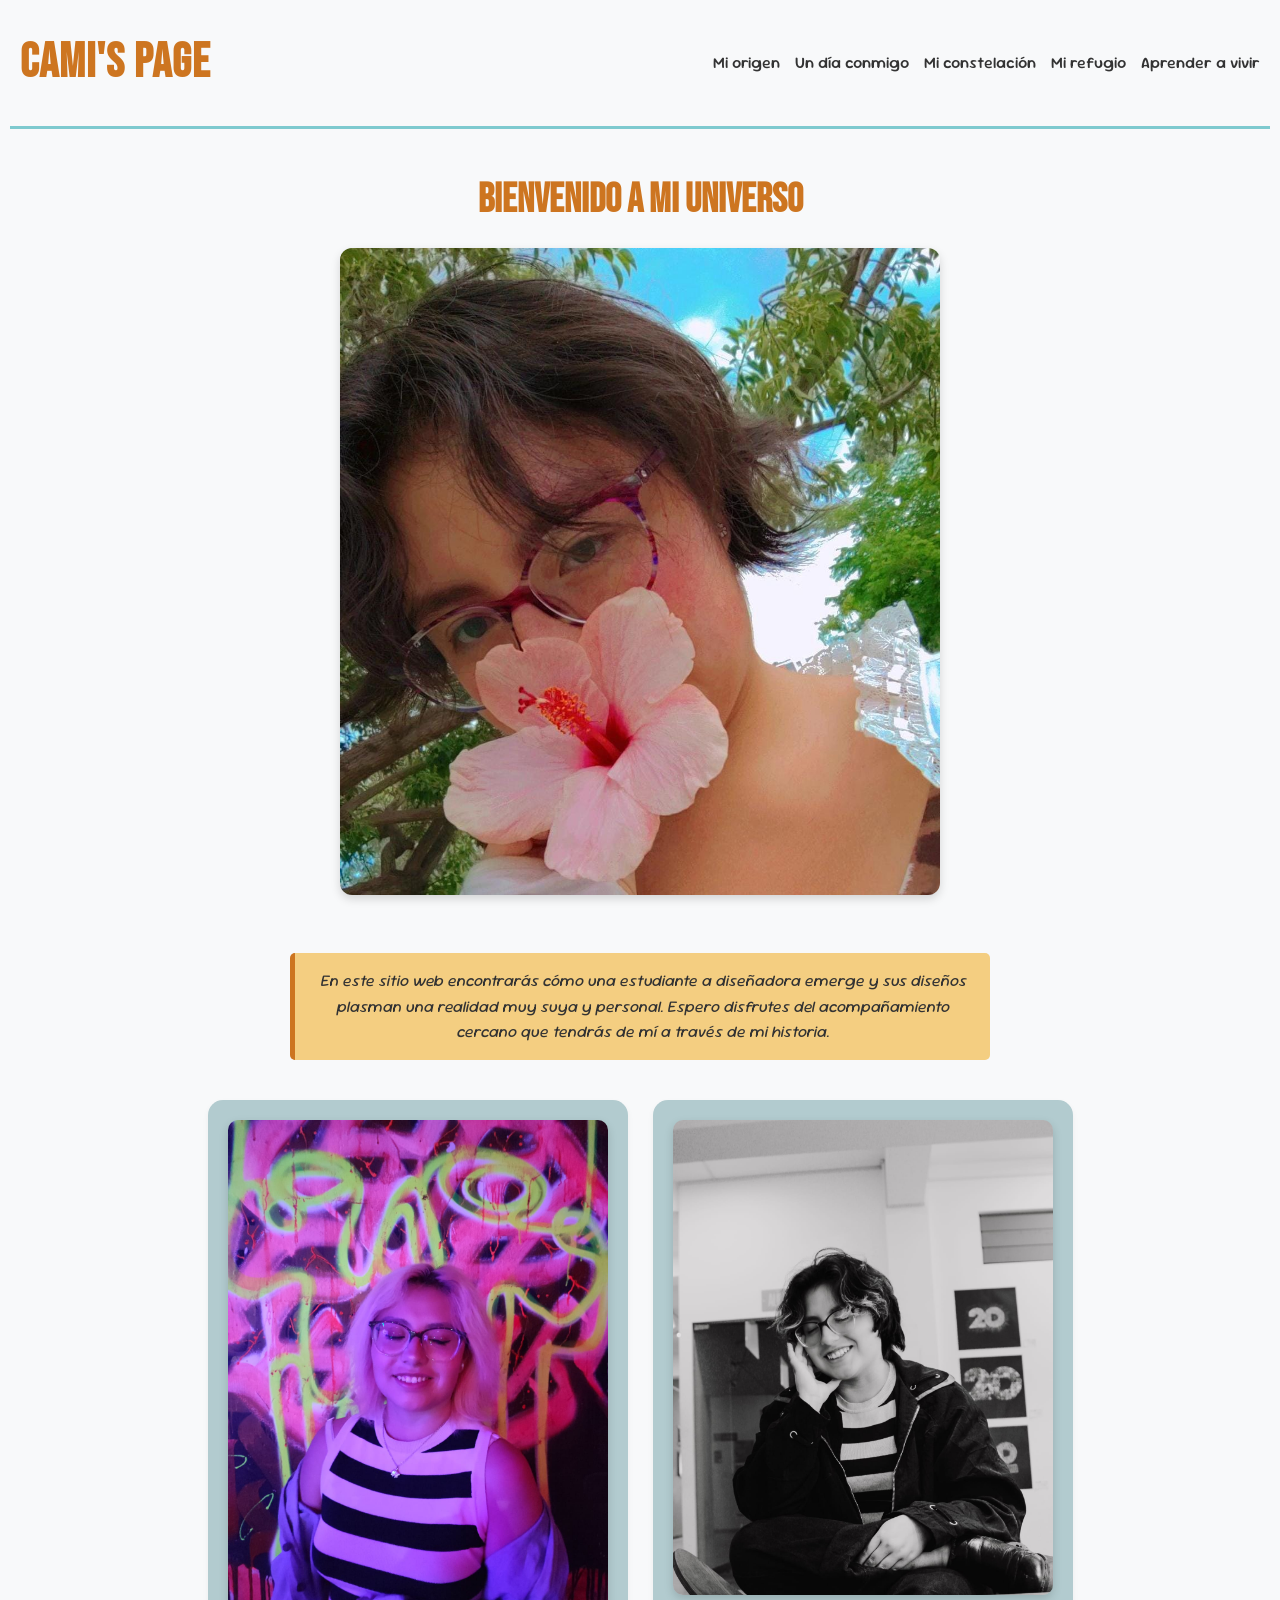
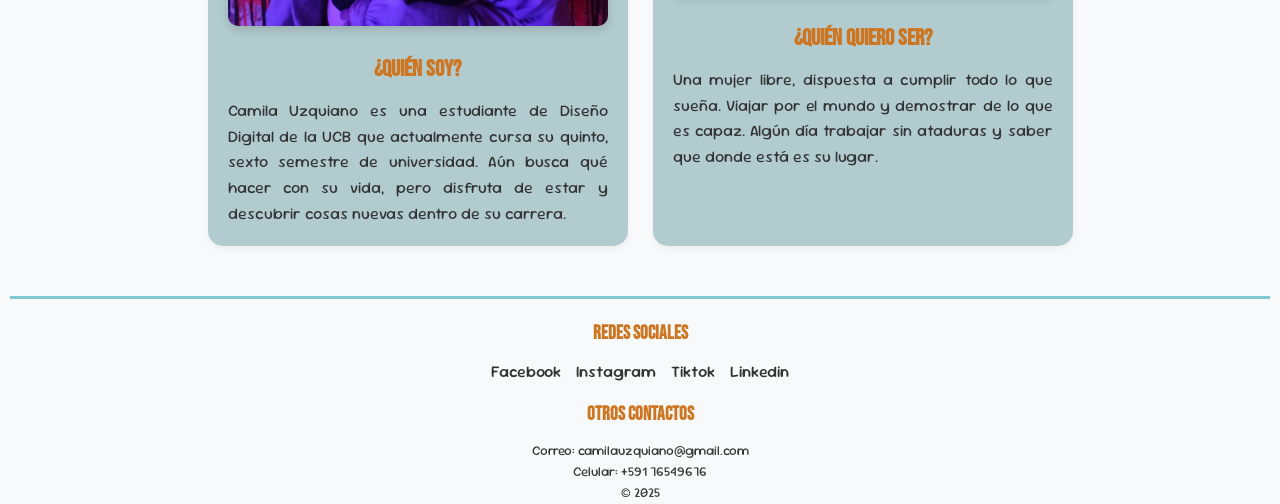
<file: index.html>
<!DOCTYPE html>
<html lang ="es">
<head>
    <meta charset="UTF-8">
    <meta name="viewport" content="width=device-width, initial-scale=1.0">
    <title>Cami's Page</title>
    <link rel="stylesheet" href="estilos/estilos.css">
</head>
<body>
<div class="contenedor">
    <header>
        <h1><a href="index.html">Cami's Page</a></h1>
        <nav>
            <ul>
                <li><a href="mi_origen.html">Mi origen</a></li>
                <li><a href="un_dia_conmigo.html">Un día conmigo</a></li>
                <li><a href="mi_constelacion.html">Mi constelación</a></li>
                <li><a href="mi_refugio.html">Mi refugio</a></li>
                <li><a href="aprender_a_vivir.html">Aprender a vivir</a></li>
            </ul>
        </nav>
    </header>

    <main>
        <h1>Bienvenido a mi universo</h1>
        <img src="imagenes/portada.jpeg" alt="Vista nocturna de la entrada" class="imagen-principal">
        <blockquote>
            En este sitio web encontrarás cómo una estudiante a diseñadora emerge y sus diseños plasman una realidad muy suya y personal. 
            Espero disfrutes del acompañamiento cercano que tendrás de mí a través de mi historia.
        </blockquote>
        <div class="cards">
            <div class="card">
                <img src="imagenes/yo_inicio.jpeg" alt="Foto de Camila">
                <h2>¿Quién soy?</h2>
                <p>Camila Uzquiano es una estudiante de Diseño Digital de la UCB que actualmente cursa su quinto, sexto semestre de universidad. 
                   Aún busca qué hacer con su vida, pero disfruta de estar y descubrir cosas nuevas dentro de su carrera.</p>
            </div>

            <div class="card">
                <img src="imagenes/yo_futuro.jpeg" alt="Sueños y metas">
                <h2>¿Quién quiero ser?</h2>
                <p>Una mujer libre, dispuesta a cumplir todo lo que sueña. Viajar por el mundo y demostrar de lo que es capaz. 
                   Algún día trabajar sin ataduras y saber que donde está es su lugar.</p>
            </div>
        </div>
    </main>

    <footer>
        <h3>Redes Sociales</h3>
        <nav class="redes">
            <ul>
                <li><a href="https://www.facebook.com/share/1A8hDVYrZM/">Facebook</a></li>
                <li><a href="https://www.instagram.com/camifer1204?igsh=eTJlaXo1aTA0YTR6">Instagram</a></li>
                <li><a href="https://www.tiktok.com/@cams.crafts.original?_t=ZM-90hcrlEIvAu&_r=1">Tiktok</a></li>
                <li><a href="https://www.linkedin.com/in/camila-uzquiano-75b294314?utm_source=share&utm_campaign=share_via&utm_content=profile&utm_medium=android_app">Linkedin</a></li>
            </ul>
        </nav>
        <h3>Otros Contactos</h3>
        <p>Correo: camilauzquiano@gmail.com</p>
        <p>Celular: +591 76549676</p>
        <p>© 2025</p>
    </footer>
</div>
</body>
</html>
</file>
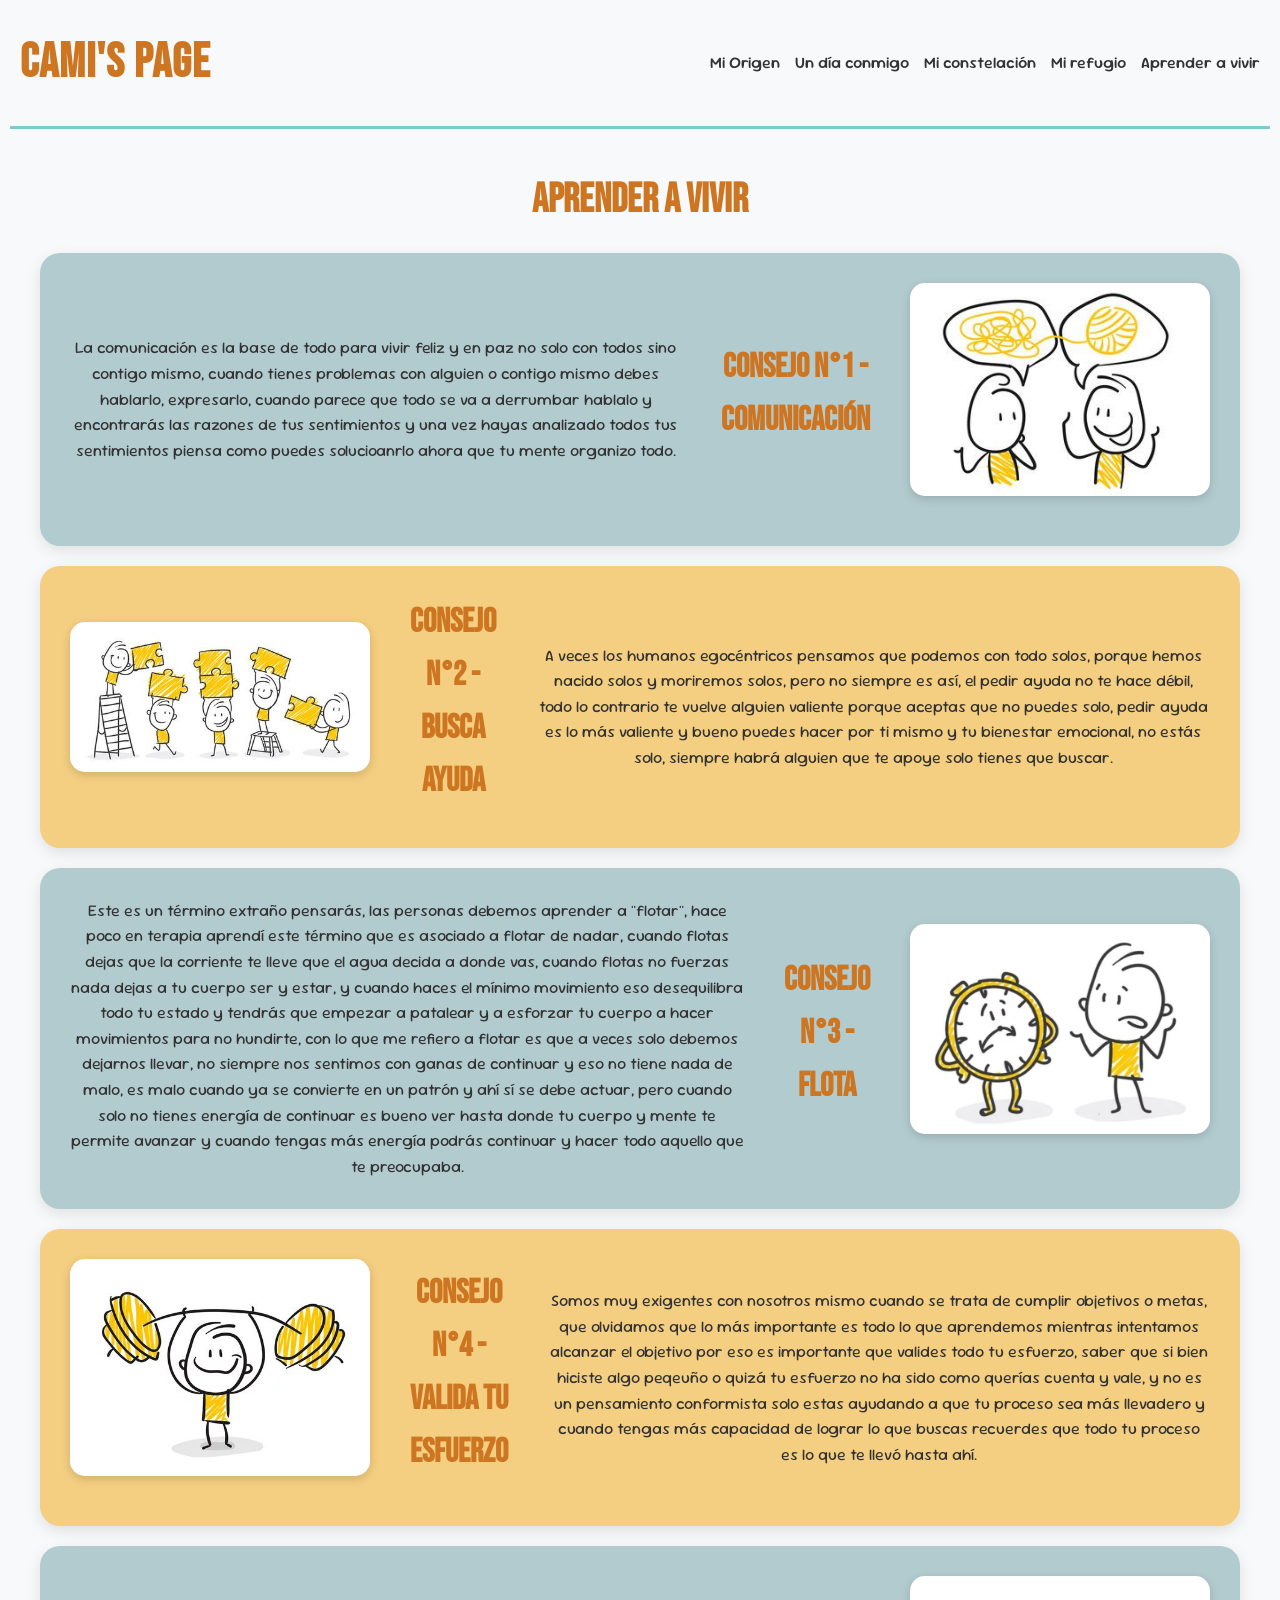
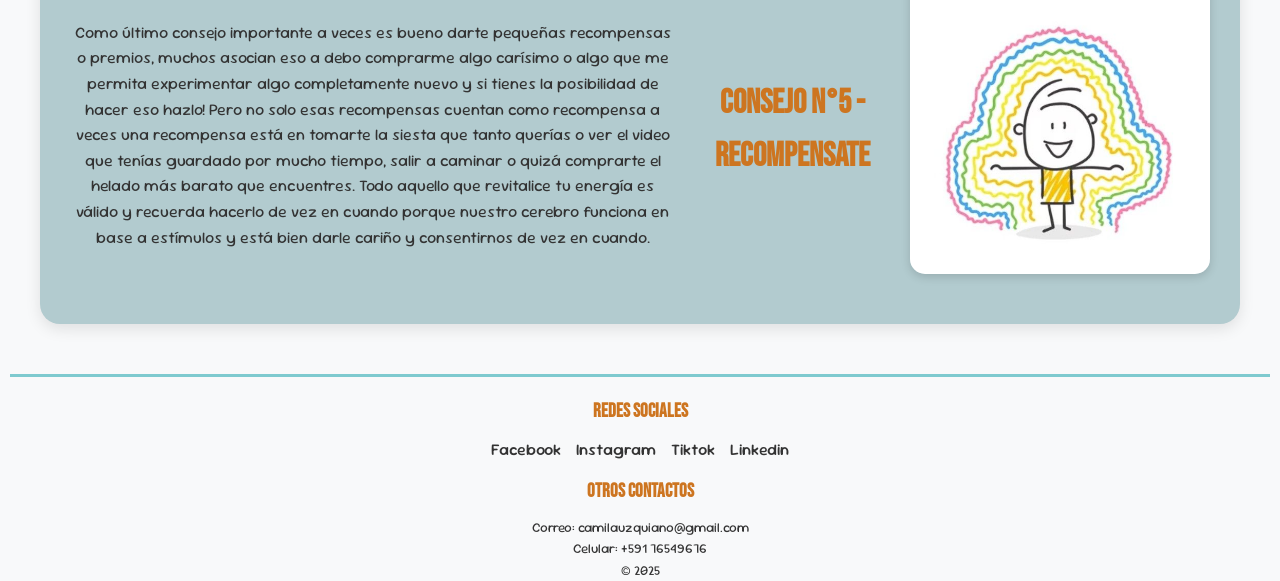
<file: aprender_a_vivir.html>
<!DOCTYPE html>
<html lang="es">
<head>
    <meta charset="UTF-8">
    <meta name="viewport" content="width=device-width, initial-scale=1.0">
    <title>Aprender a vivir</title>
    <link rel="stylesheet" href="estilos/estilos.css">
</head>
<body>
<div class="contenedor">
    <header>
        <h1><a href="index.html">Cami's Page</a></h1>
        <nav>
            <ul>
                <li><a href="mi_origen.html">Mi Origen</a></li>
                <li><a href="un_dia_conmigo.html">Un día conmigo</a></li>
                <li><a href="mi_constelacion.html">Mi constelación</a></li>
                <li><a href="mi_refugio.html">Mi refugio</a></li>
                <li><a href="aprender_a_vivir.html">Aprender a vivir</a></li>
            </ul>
        </nav>
    </header>
    <main>
        <h1>Aprender a Vivir</h1>
        <div class="consejo">
            <img src="imagenes/comunicacion.jpg" alt="Foto de Camila">
            <h2>Consejo N°1 - Comunicación</h2>
            <p>La comunicación es la base de todo para vivir feliz y en paz no solo con todos sino contigo mismo, cuando tienes problemas con alguien o contigo mismo 
                debes hablarlo, expresarlo, cuando parece que todo se va a derrumbar hablalo y encontrarás las razones de tus sentimientos y una vez hayas analizado 
                todos tus sentimientos piensa como puedes solucioanrlo ahora que tu mente organizo todo.
            </p>
        </div>
        <div class="consejo">
            <img src="imagenes/pedir_ayuda.jpg" alt="Foto de Camila">
            <h2>Consejo N°2 - Busca ayuda</h2>
            <p>A veces los humanos egocéntricos pensamos que podemos con todo solos, porque hemos nacido solos y moriremos solos, pero no siempre es así, el pedir ayuda no 
                te hace débil, todo lo contrario te vuelve alguien valiente porque aceptas que no puedes solo, pedir ayuda es lo más valiente y bueno puedes hacer 
                por ti mismo y tu bienestar emocional, no estás solo, siempre habrá alguien que te apoye solo tienes que buscar.
            </p>
        </div>
        <div class="consejo">
            <img src="imagenes/flotar.jpg" alt="Foto de Camila">
            <h2>Consejo N°3 - Flota</h2>
            <p>Este es un término extraño pensarás, las personas debemos aprender a "flotar", hace poco en terapia aprendí este término que es asociado a flotar de nadar, 
                cuando flotas dejas que la corriente te lleve que el agua decida a donde vas, cuando flotas no fuerzas nada dejas a tu cuerpo ser y estar, y cuando haces el mínimo movimiento 
                eso desequilibra todo tu estado y tendrás que empezar a patalear y a esforzar tu cuerpo a hacer movimientos para no hundirte, con lo que me refiero a flotar es que a veces solo debemos 
                dejarnos llevar, no siempre nos sentimos con ganas de continuar y eso no tiene nada de malo, es malo cuando ya se convierte en un patrón y ahí sí se debe actuar, pero 
                cuando solo no tienes energía de continuar es bueno ver hasta donde tu cuerpo y mente te permite avanzar y cuando tengas más energía podrás continuar y hacer todo aquello que te preocupaba.
            </p>
        </div>
        <div class="consejo">
            <img src="imagenes/valida.jpg" alt="Foto de Camila">
            <h2>Consejo N°4 - Valida tu esfuerzo</h2>
            <p> Somos muy exigentes con nosotros mismo cuando se trata de cumplir objetivos o metas, que olvidamos que lo más importante es todo lo que aprendemos mientras intentamos alcanzar el objetivo 
                por eso es importante que valides todo tu esfuerzo, saber que si bien hiciste algo peqeuño o quizá tu esfuerzo no ha sido como querías cuenta y vale, y no es un pensamiento conformista solo estas 
                ayudando a que tu proceso sea más llevadero y cuando tengas más capacidad de lograr lo que buscas recuerdes que todo tu proceso es lo que te llevó hasta ahí.
            </p>
        </div>
        <div class="consejo">
            <img src="imagenes/recompensa.jpg" alt="Foto de Camila">
            <h2>Consejo N°5 - Recompensate</h2>
            <p>Como último consejo importante a veces es bueno darte pequeñas recompensas o premios, muchos asocian eso a debo comprarme algo carísimo o algo que me permita experimentar algo completamente nuevo 
                y si tienes la posibilidad de hacer eso hazlo! Pero no solo esas recompensas cuentan como recompensa a veces una recompensa está en tomarte la siesta que tanto querías o ver el video que tenías guardado por 
                mucho tiempo, salir a caminar o quizá comprarte el helado más barato que encuentres. Todo aquello que revitalice tu energía es válido y recuerda hacerlo de vez en cuando porque nuestro cerebro funciona 
                en base a estímulos y está bien darle cariño y consentirnos de vez en cuando.
            </p>
        </div>
    </main>
    <footer>
        <h3>Redes Sociales</h3>
        <nav class="redes">
            <ul>
                <li><a href="https://www.facebook.com/share/1A8hDVYrZM/">Facebook</a></li>
                <li><a href="https://www.instagram.com/camifer1204?igsh=eTJlaXo1aTA0YTR6">Instagram</a></li>
                <li><a href="https://www.tiktok.com/@cams.crafts.original?_t=ZM-90hcrlEIvAu&_r=1">Tiktok</a></li>
                <li><a href="https://www.linkedin.com/in/camila-uzquiano-75b294314?utm_source=share&utm_campaign=share_via&utm_content=profile&utm_medium=android_app">Linkedin</a></li>
            </ul>
        </nav>
        <h3>Otros Contactos</h3>
        <p>Correo: camilauzquiano@gmail.com</p>
        <p>Celular: +591 76549676</p>
        <p>© 2025</p>
    </footer>
</div>

</body>
</html>
</file>
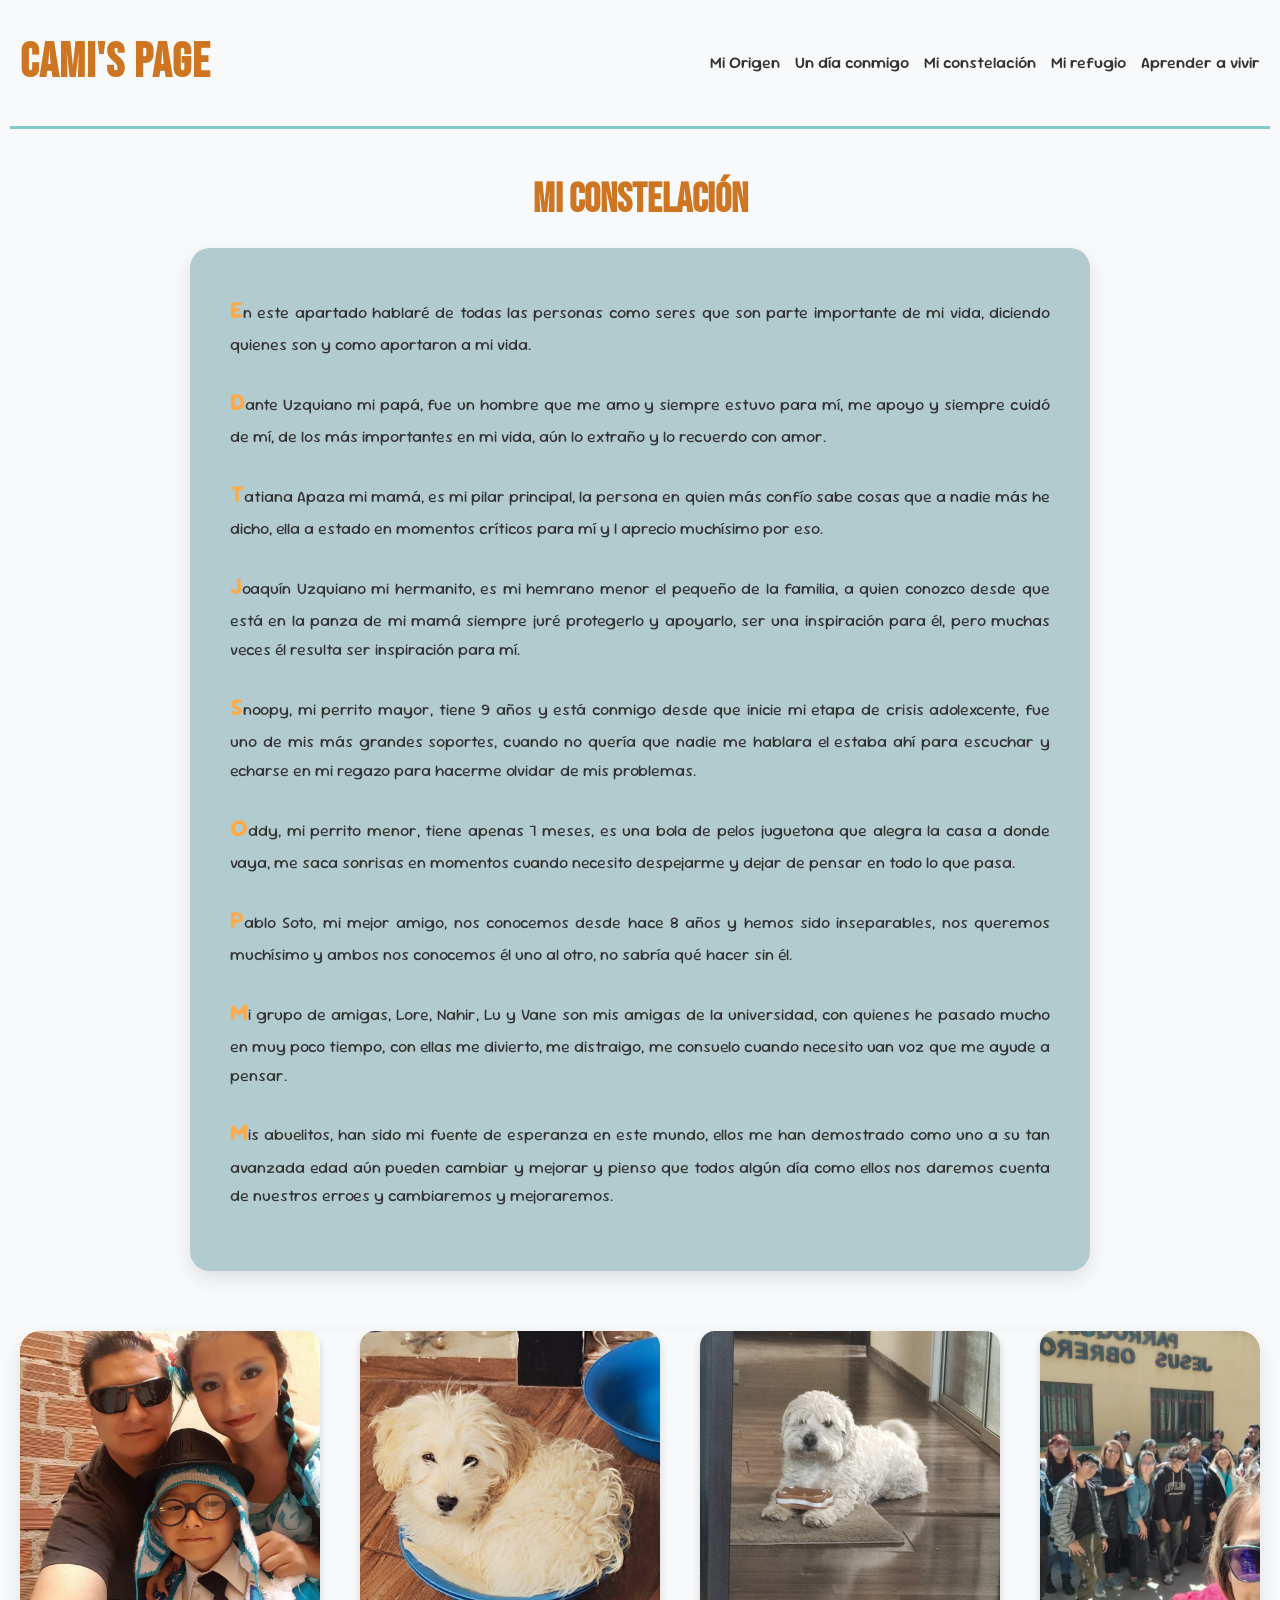
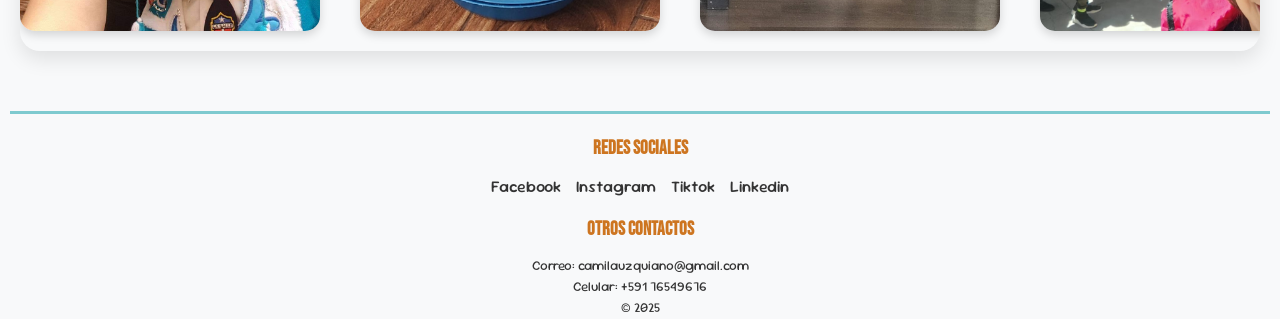
<file: mi_constelacion.html>
<!DOCTYPE html>
<html lang="es">
<head>
    <meta charset="UTF-8">
    <meta name="viewport" content="width=device-width, initial-scale=1.0">
    <title>Mi constelación</title>
    <link rel="stylesheet" href="estilos/estilos.css">
</head>
<body>
<div class="contenedor">
    <header>
        <h1><a href="index.html">Cami's Page</a></h1>
        <nav>
            <ul>
                <li><a href="mi_origen.html">Mi Origen</a></li>
                <li><a href="un_dia_conmigo.html">Un día conmigo</a></li>
                <li><a href="mi_constelacion.html">Mi constelación</a></li>
                <li><a href="mi_refugio.html">Mi refugio</a></li>
                <li><a href="aprender_a_vivir.html">Aprender a vivir</a></li>
            </ul>
        </nav>
    </header>
    <main>
        <h1>Mi Constelación</h1>
        <div class="constelacion">
                <p>En este apartado hablaré de todas las personas como seres que son parte importante de mi vida, diciendo quienes son y como aportaron a mi vida.</p>
                <p>Dante Uzquiano mi papá, fue un hombre que me amo y siempre estuvo para mí, me apoyo y siempre cuidó de mí, de los más importantes en mi vida, aún lo extraño y lo recuerdo con amor.</p>
                <p>Tatiana Apaza mi mamá, es mi pilar principal, la persona en quien más confío sabe cosas que a nadie más he dicho, ella a estado en momentos críticos para mí y l aprecio muchísimo por eso.</p>
                <p>Joaquín Uzquiano mi hermanito, es mi hemrano menor el pequeño de la familia, a quien conozco desde que está en la panza de mi mamá siempre juré protegerlo y apoyarlo, ser una inspiración para él, pero muchas veces él resulta ser inspiración para mí.</p>
                <p>Snoopy, mi perrito mayor, tiene 9 años y está conmigo desde que inicie mi etapa de crisis adolexcente, fue uno de mis más grandes soportes, cuando no quería que nadie me hablara el estaba ahí para escuchar y echarse en mi regazo para hacerme olvidar de mis problemas.</p>
                <p>Oddy, mi perrito menor, tiene apenas 7 meses, es una bola de pelos juguetona que alegra la casa a donde vaya, me saca sonrisas en momentos cuando necesito despejarme y dejar de pensar en todo lo que pasa.</p>
                <p>Pablo Soto, mi mejor amigo, nos conocemos desde hace 8 años y hemos sido inseparables, nos queremos muchísimo y ambos nos conocemos él uno al otro, no sabría qué hacer sin él.</p>
                <p>Mi grupo de amigas, Lore, Nahir, Lu y Vane son mis amigas de la universidad, con quienes he pasado mucho en muy poco tiempo, con ellas me divierto, me distraigo, me consuelo cuando necesito uan voz que me ayude a pensar.</p>
                <p>Mis abuelitos, han sido mi fuente de esperanza en este mundo, ellos me han demostrado como uno a su tan avanzada edad aún pueden cambiar y mejorar y pienso que todos algún día como ellos nos daremos cuenta de nuestros erroes y cambiaremos y mejoraremos.</p>
        </div>

        <div class="carrusel">
            <div class="carrusel-track">
                <img src="imagenes/importante_1.jpeg" alt="foto_constelacion">
                <img src="imagenes/importante_2.jpeg" alt="foto_constelacion">
                <img src="imagenes/importante_3.jpeg" alt="foto_constelacion">
                <img src="imagenes/importante_4.jpeg" alt="foto_constelacion">
                <img src="imagenes/importante_5.jpeg" alt="foto_constelacion">
                <img src="imagenes/importante_6 (2).jpeg" alt="foto_constelacion">
                <img src="imagenes/importante_7.jpeg" alt="foto_constelacion">
                <img src="imagenes/importante_8.jpeg" alt="foto_constelacion">
                <img src="imagenes/importante_9.jpeg" alt="foto_constelacion">
                <img src="imagenes/importante_10.jpeg" alt="foto_constelacion">
                <img src="imagenes/importante_11.jpeg" alt="foto_constelacion">
                <img src="imagenes/importante_12.jpeg" alt="foto_constelacion">
            </div>
        </div>
    </main>
    <footer>
        <h3>Redes Sociales</h3>
        <nav class="redes">
            <ul>
                <li><a href="https://www.facebook.com/share/1A8hDVYrZM/">Facebook</a></li>
                <li><a href="https://www.instagram.com/camifer1204?igsh=eTJlaXo1aTA0YTR6">Instagram</a></li>
                <li><a href="https://www.tiktok.com/@cams.crafts.original?_t=ZM-90hcrlEIvAu&_r=1">Tiktok</a></li>
                <li><a href="https://www.linkedin.com/in/camila-uzquiano-75b294314?utm_source=share&utm_campaign=share_via&utm_content=profile&utm_medium=android_app">Linkedin</a></li>
            </ul>
        </nav>
        <h3>Otros Contactos</h3>
        <p>Correo: camilauzquiano@gmail.com</p>
        <p>Celular: +591 76549676</p>
        <p>© 2025</p>
    </footer>
</div>

</body>
</html>
</file>
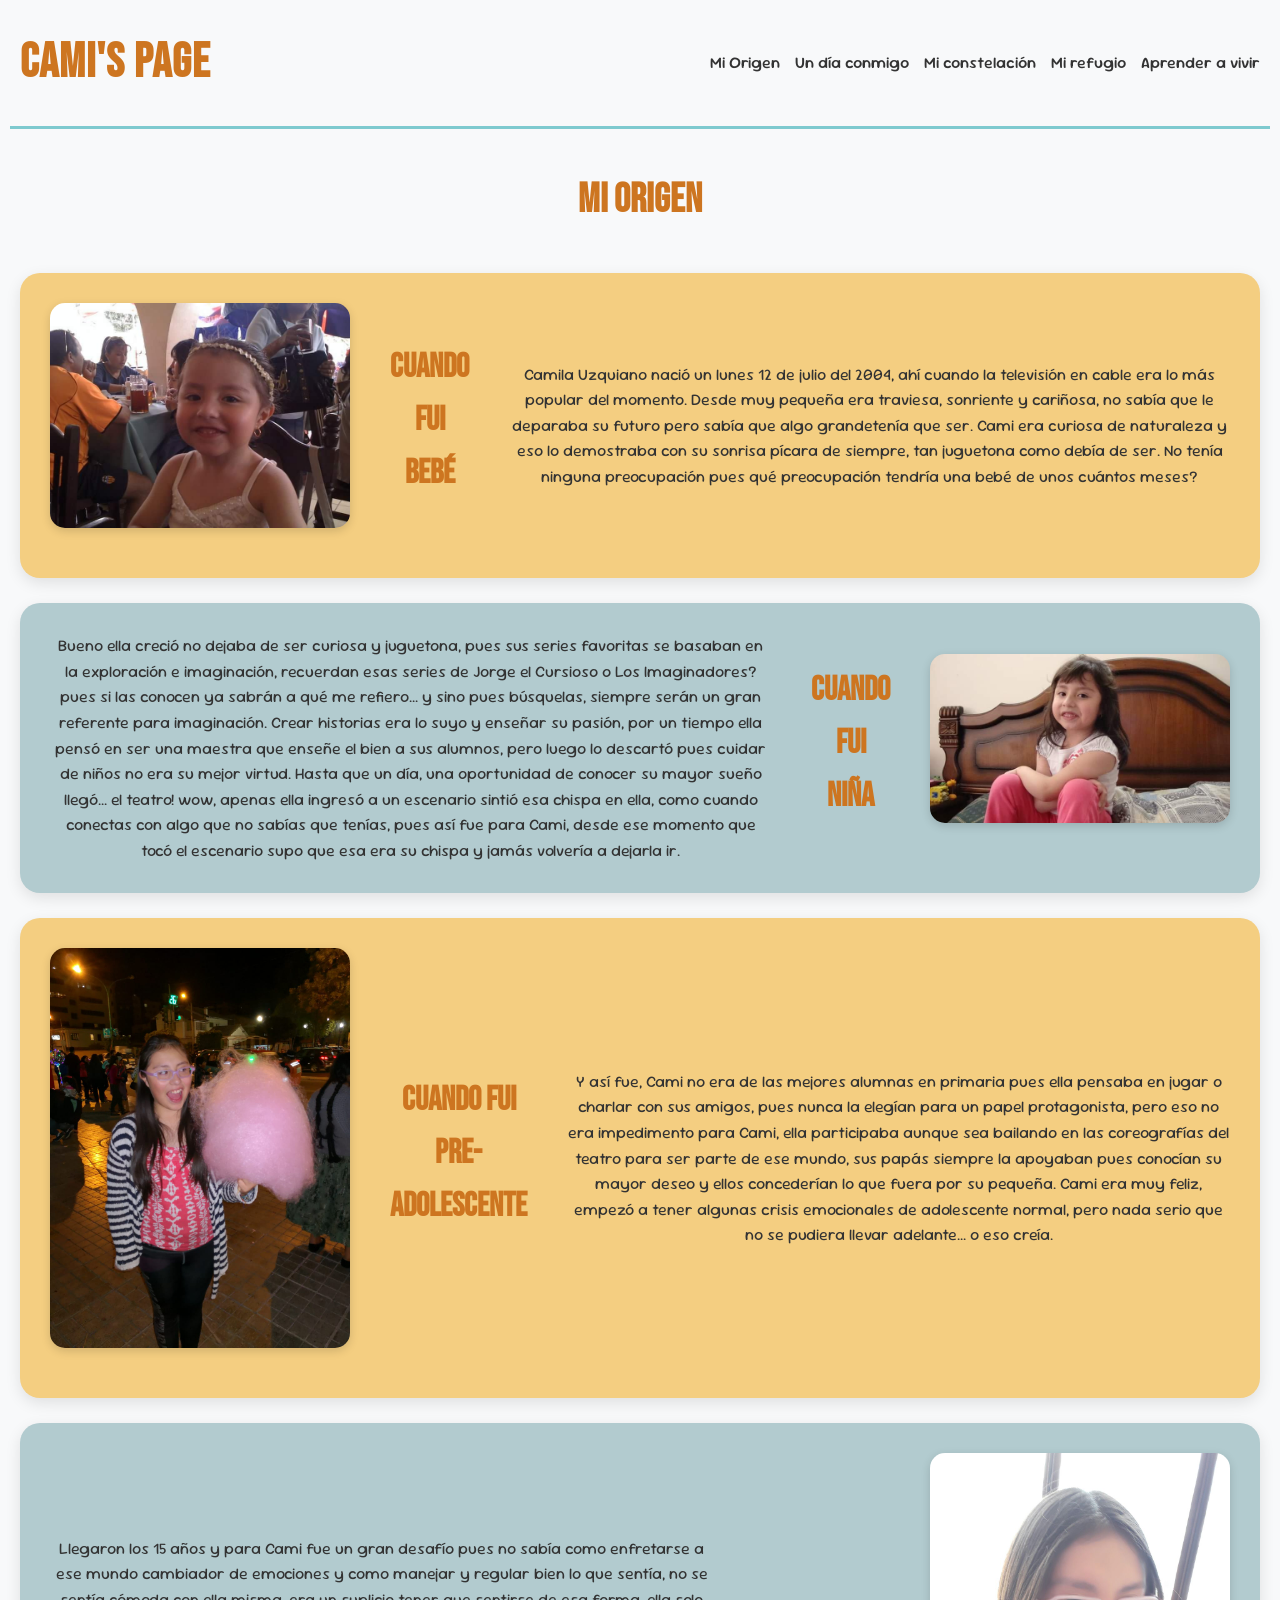
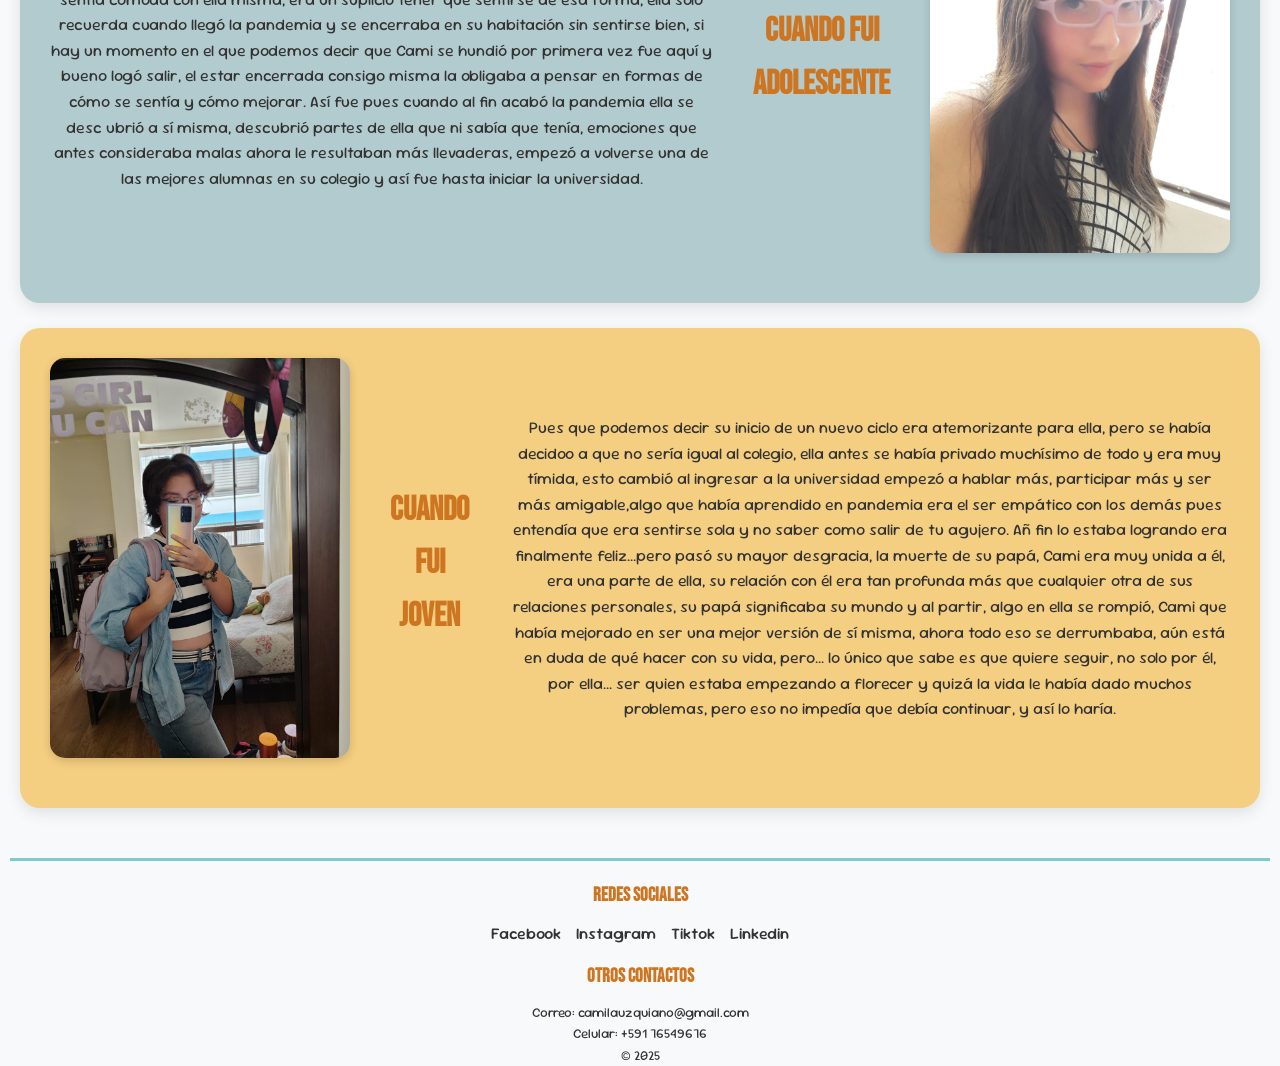
<file: mi_origen.html>
<!DOCTYPE html>
<html lang="es">
<head>
    <meta charset="UTF-8">
    <meta name="viewport" content="width=device-width, initial-scale=1.0">
    <title>Mi Origen</title>
    <link rel="stylesheet" href="estilos/estilos.css">
</head>
<body>
<div class="contenedor">
    <header>
        <h1><a href="index.html">Cami's Page</a></h1>
        <nav>
            <ul>
                <li><a href="mi_origen.html">Mi Origen</a></li>
                <li><a href="un_dia_conmigo.html">Un día conmigo</a></li>
                <li><a href="mi_constelacion.html">Mi constelación</a></li>
                <li><a href="mi_refugio.html">Mi refugio</a></li>
                <li><a href="aprender_a_vivir.html">Aprender a vivir</a></li>
            </ul>
        </nav>
    </header>
    <main>
        <h1>Mi Origen</h1>
        <div class="cards">
            <div class="historia">
                <img src="imagenes/historia_1.jpeg" alt="Foto de Camila">
                <h2>Cuando fui bebé</h2>
                <p>Camila Uzquiano nació un lunes 12 de julio del 2004, ahí cuando la televisión en cable era lo más popular del momento.
                    Desde muy pequeña era traviesa, sonriente y cariñosa, no sabía que le deparaba su futuro pero sabía que algo grandetenía que ser.
                    Cami era curiosa de naturaleza y eso lo demostraba con su sonrisa pícara de siempre, tan juguetona como debía de ser. No tenía ninguna preocupación
                    pues qué preocupación tendría una bebé de unos cuántos meses?
                </p>
            </div>

            <div class="historia">
                <img src="imagenes/historia_2.jpeg" alt="Foto de Camila">
                <h2>Cuando fui niña</h2>
                <p>Bueno ella creció no dejaba de ser curiosa y juguetona, pues sus series favoritas se basaban en la exploración e imaginación, recuerdan
                    esas series de Jorge el Cursioso o Los Imaginadores? pues si las conocen ya sabrán a qué me refiero... y sino pues búsquelas, siempre serán un gran referente para imaginación.
                    Crear historias era lo suyo y enseñar su pasión, por un tiempo ella pensó en ser una maestra que enseñe el bien a sus alumnos, pero luego lo descartó pues cuidar de niños no era su mejor virtud.
                    Hasta que un día, una oportunidad de conocer su mayor sueño llegó... el teatro! wow, apenas ella ingresó a un escenario sintió esa chispa en ella, como cuando conectas con algo que no sabías que tenías,
                    pues así fue para Cami, desde ese momento que tocó el escenario supo que esa era su chispa y jamás volvería a dejarla ir.
                </p>
            </div>

            <div class="historia">
                <img src="imagenes/historia_3.jpeg" alt="Foto de Camila">
                <h2>Cuando fui pre-adolescente</h2>
                <p>Y así fue, Cami no era de las mejores alumnas en primaria pues ella pensaba en jugar o charlar con sus amigos, pues nunca la elegían para un papel protagonista, pero eso no era impedimento para Cami, ella
                    participaba aunque sea bailando en las coreografías del teatro para ser parte de ese mundo, sus papás siempre la apoyaban pues conocían su mayor deseo y ellos concederían lo que fuera por su pequeña.
                    Cami era muy feliz, empezó a tener algunas crisis emocionales de adolescente normal, pero nada serio que no se pudiera llevar adelante... o eso creía. 
                </p>
            </div>

            <div class="historia">
                <img src="imagenes/historia_4.jpeg" alt="Foto de Camila">
                <h2>Cuando fui adolescente</h2>
                <p>Llegaron los 15 años y para Cami fue un gran desafío pues no sabía como enfretarse a ese mundo cambiador de emociones y como manejar y regular bien lo que sentía, no se sentía cómoda con ella misma,
                    era un suplicio tener que sentirse de esa forma, ella solo recuerda cuando llegó la pandemia y se encerraba en su habitación sin sentirse bien, si hay un momento en el que podemos decir que Cami se hundió por primera vez
                    fue aquí y bueno logó salir, el estar encerrada consigo misma la obligaba a pensar en formas de cómo se sentía y cómo mejorar. Así fue pues cuando al fin acabó la pandemia ella se desc ubrió a sí misma, descubrió partes de ella
                    que ni sabía que tenía, emociones que antes consideraba malas ahora le resultaban más llevaderas, empezó a volverse una de las mejores alumnas en su colegio y así fue hasta iniciar la universidad.
                </p>
            </div>

            <div class="historia">
                <img src="imagenes/historia_5.jpeg" alt="Foto de Camila">
                <h2>Cuando fui joven</h2>
                <p>Pues que podemos decir su inicio de un nuevo ciclo era atemorizante para ella, pero se había decidoo a que no sería igual al colegio, ella antes se había privado muchísimo de todo y era muy tímida, esto cambió al ingresar a la universidad
                    empezó a hablar más, participar más y ser más amigable,algo que había aprendido en pandemia era el ser empático con los demás pues entendía que era sentirse sola y no saber como salir de tu agujero. 
                    Añ fin lo estaba logrando era finalmente feliz...pero pasó su mayor desgracia, la muerte de su papá, Cami era muy unida a él, era una parte de ella, su relación con él era tan profunda más que cualquier otra de sus relaciones personales, 
                    su papá significaba su mundo y al partir, algo en ella se rompió, Cami que había mejorado en ser una mejor versión de sí misma, ahora todo eso se derrumbaba, aún está en duda de qué hacer con su vida, pero... lo único que sabe es que quiere seguir,
                    no solo por él, por ella... ser quien estaba empezando a florecer y quizá la vida le había dado muchos problemas, pero eso no impedía que debía continuar, y así lo haría.
                </p>
            </div>
        </div>
    </main>
    <footer>
        <h3>Redes Sociales</h3>
        <nav class="redes">
            <ul>
                <li><a href="https://www.facebook.com/share/1A8hDVYrZM/">Facebook</a></li>
                <li><a href="https://www.instagram.com/camifer1204?igsh=eTJlaXo1aTA0YTR6">Instagram</a></li>
                <li><a href="https://www.tiktok.com/@cams.crafts.original?_t=ZM-90hcrlEIvAu&_r=1">Tiktok</a></li>
                <li><a href="https://www.linkedin.com/in/camila-uzquiano-75b294314?utm_source=share&utm_campaign=share_via&utm_content=profile&utm_medium=android_app">Linkedin</a></li>
            </ul>
        </nav>
        <h3>Otros Contactos</h3>
        <p>Correo: camilauzquiano@gmail.com</p>
        <p>Celular: +591 76549676</p>
        <p>© 2025</p>
    </footer>
</div>

</body>
</html>
</file>
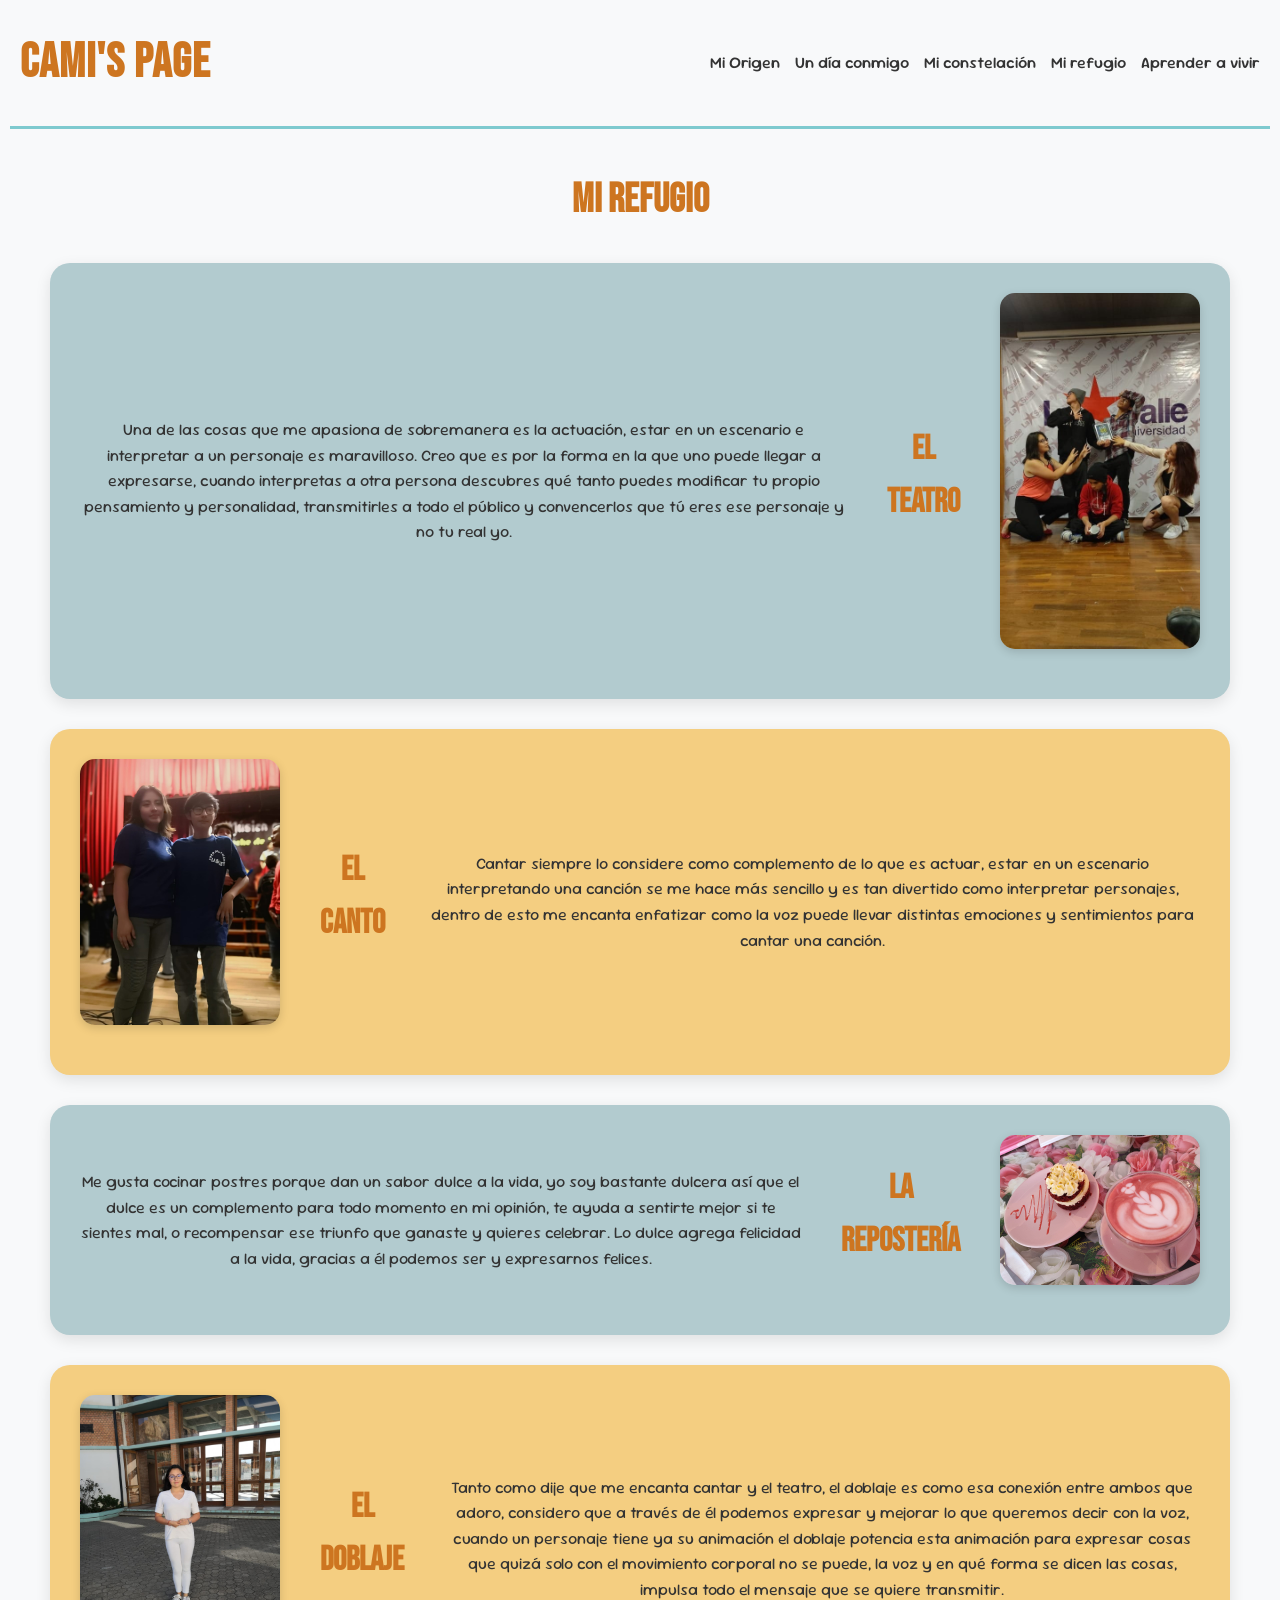
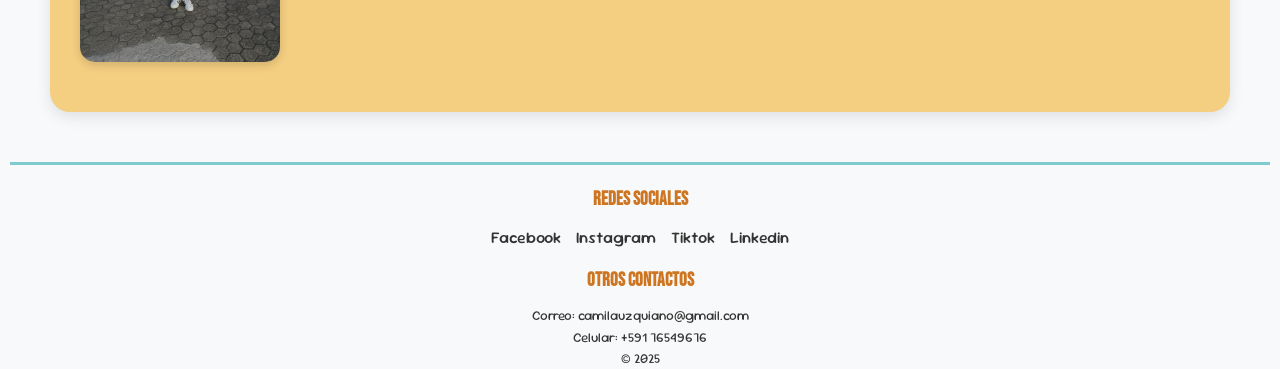
<file: mi_refugio.html>
<!DOCTYPE html>
<html lang="es">
<head>
    <meta charset="UTF-8">
    <meta name="viewport" content="width=device-width, initial-scale=1.0">
    <title>Mi refuugio</title>
    <link rel="stylesheet" href="estilos/estilos.css">
</head>
<body>
<div class="contenedor">
    <header>
        <h1><a href="index.html">Cami's Page</a></h1>
        <nav>
            <ul>
                <li><a href="mi_origen.html">Mi Origen</a></li>
                <li><a href="un_dia_conmigo.html">Un día conmigo</a></li>
                <li><a href="mi_constelacion.html">Mi constelación</a></li>
                <li><a href="mi_refugio.html">Mi refugio</a></li>
                <li><a href="aprender_a_vivir.html">Aprender a vivir</a></li>
            </ul>
        </nav>
    </header>
    <main>
        <h1>Mi Refugio</h1>
        <div class="refugio">
                <img src="imagenes/refugio_1.jpeg" alt="Foto de Camila">
                <h2>El teatro</h2>
                <p>Una de las cosas que me apasiona de sobremanera es la actuación, estar en un escenario e interpretar a un personaje es maravilloso.
                    Creo que es por la forma en la que uno puede llegar a expresarse, cuando interpretas a otra persona descubres qué tanto puedes modificar tu propio pensamiento y personalidad, 
                    transmitirles a todo el público y convencerlos que tú eres ese personaje y no tu real yo.
                </p>
        </div>
        <div class="refugio">
                <img src="imagenes/refugio_2.jpeg" alt="Foto de Camila">
                <h2>El canto</h2>
                <p>Cantar siempre lo considere como complemento de lo que es actuar, estar en un escenario interpretando una canción se me hace más sencillo 
                    y es tan divertido como interpretar personajes, dentro de esto me encanta enfatizar como la voz puede llevar distintas emociones y sentimientos para cantar una canción.
                </p>
        </div>
        <div class="refugio">
                <img src="imagenes/refugio_3.jpeg" alt="Foto de Camila" id="unico">
                <h2>La repostería</h2>
                <p>Me gusta cocinar postres porque dan un sabor dulce a la vida, yo soy bastante dulcera así que el dulce es un complemento para todo momento en mi opinión, 
                    te ayuda a sentirte mejor si te sientes mal, o recompensar ese triunfo que ganaste y quieres celebrar. Lo dulce agrega felicidad a la vida, gracias a él podemos ser y expresarnos felices.
                </p>
        </div>
        <div class="refugio">
                <img src="imagenes/refugio_4.jpeg" alt="Foto de Camila">
                <h2>El doblaje</h2>
                <p>Tanto como dije que me encanta cantar y el teatro, el doblaje es como esa conexión entre ambos que adoro, considero que a través de él podemos expresar y mejorar lo que queremos decir con la voz, 
                    cuando un personaje tiene ya su animación el doblaje potencia esta animación para expresar cosas que quizá solo con el movimiento corporal no se puede, la voz y en qué forma se dicen las cosas, impulsa todo el mensaje que se quiere transmitir.
                </p>
        </div>
    </main>
    <footer>
        <h3>Redes Sociales</h3>
        <nav class="redes">
            <ul>
                <li><a href="https://www.facebook.com/share/1A8hDVYrZM/">Facebook</a></li>
                <li><a href="https://www.instagram.com/camifer1204?igsh=eTJlaXo1aTA0YTR6">Instagram</a></li>
                <li><a href="https://www.tiktok.com/@cams.crafts.original?_t=ZM-90hcrlEIvAu&_r=1">Tiktok</a></li>
                <li><a href="https://www.linkedin.com/in/camila-uzquiano-75b294314?utm_source=share&utm_campaign=share_via&utm_content=profile&utm_medium=android_app">Linkedin</a></li>
            </ul>
        </nav>
        <h3>Otros Contactos</h3>
        <p>Correo: camilauzquiano@gmail.com</p>
        <p>Celular: +591 76549676</p>
        <p>© 2025</p>
    </footer>
</div>

</body>
</html>
</file>
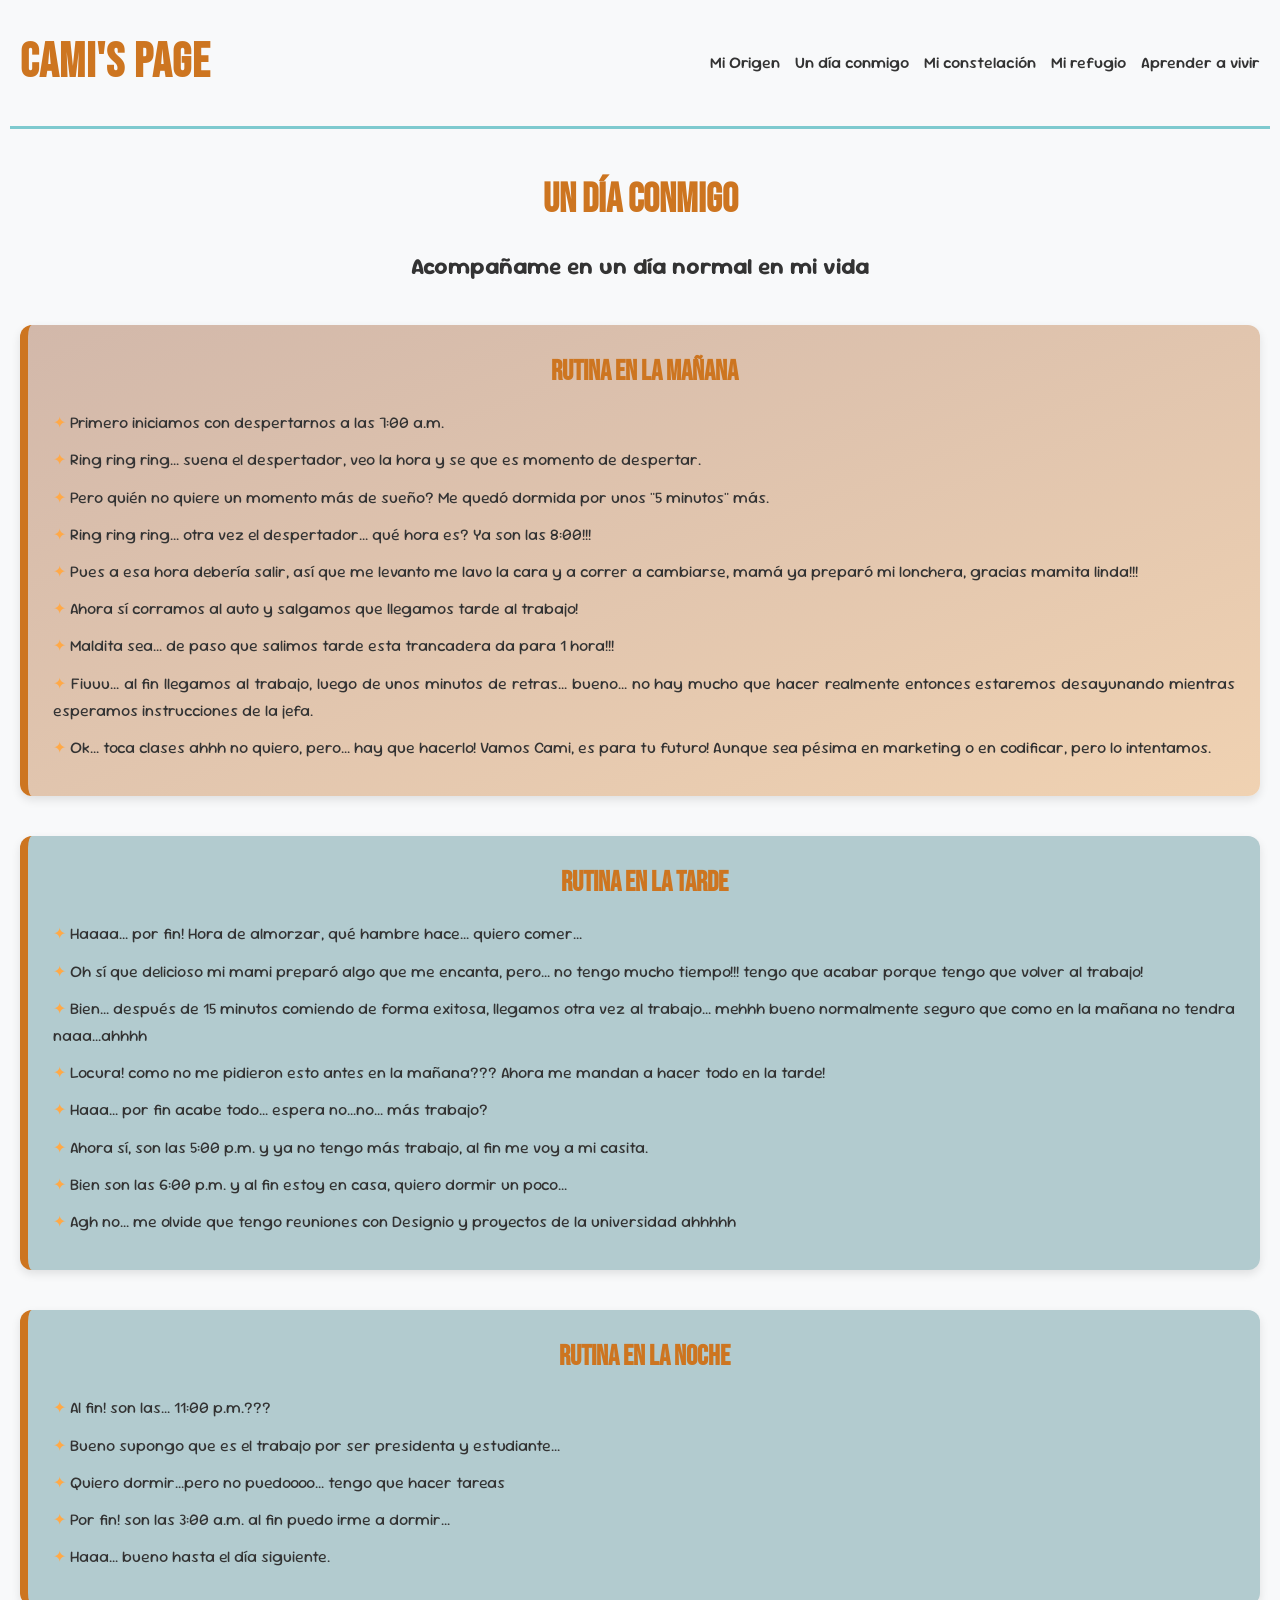
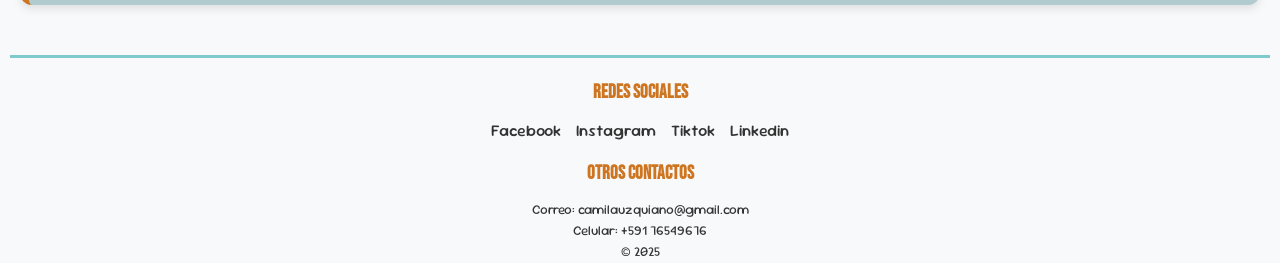
<file: un_dia_conmigo.html>
<!DOCTYPE html>
<html lang="es">
<head>
    <meta charset="UTF-8">
    <meta name="viewport" content="width=device-width, initial-scale=1.0">
    <title>Un día conmigo</title>
    <link rel="stylesheet" href="estilos/estilos.css">
</head>
<body>
<div class="contenedor">
    <header>
        <h1><a href="index.html">Cami's Page</a></h1>
        <nav>
            <ul>
                <li><a href="mi_origen.html">Mi Origen</a></li>
                <li><a href="un_dia_conmigo.html">Un día conmigo</a></li>
                <li><a href="mi_constelacion.html">Mi constelación</a></li>
                <li><a href="mi_refugio.html">Mi refugio</a></li>
                <li><a href="aprender_a_vivir.html">Aprender a vivir</a></li>
            </ul>
        </nav>
    </header>
    <main>
        <h1>Un día conmigo</h1>
        <h3>Acompañame en un día normal en mi vida</h3>
        <div class="pasos">
                <h2>Rutina en la mañana</h2>
                <p>Primero iniciamos con despertarnos a las 7:00 a.m.
                </p>
                <p>Ring ring ring... suena el despertador, veo la hora y se que es momento de despertar.
                </p>
                <p>Pero quién no quiere un momento más de sueño? Me quedó dormida por unos "5 minutos" más.
                </p>
                <p>Ring ring ring... otra vez el despertador... qué hora es? Ya son las 8:00!!!
                </p>
                <p>Pues a esa hora debería salir, así que me levanto me lavo la cara y a correr a cambiarse, mamá ya preparó mi lonchera, gracias mamita linda!!!
                </p>
                <p>Ahora sí corramos al auto y salgamos que llegamos tarde al trabajo!
                </p>
                <p>Maldita sea... de paso que salimos tarde esta trancadera da para 1 hora!!!
                </p>
                <p>Fiuuu... al fin llegamos al trabajo, luego de unos minutos de retras... bueno... no hay mucho que hacer realmente entonces estaremos desayunando mientras esperamos instrucciones de la jefa.
                </p>
                <p>Ok... toca clases ahhh no quiero, pero... hay que hacerlo! Vamos Cami, es para tu futuro! Aunque sea pésima en marketing o en codificar, pero lo intentamos.
                </p>
        </div>

        <div class="pasos">
                <h2>Rutina en la tarde</h2>
                <p>Haaaa... por fin! Hora de almorzar, qué hambre hace... quiero comer...
                </p>
                <p>Oh sí que delicioso mi mami preparó algo que me encanta, pero... no tengo mucho tiempo!!! tengo que acabar porque tengo que volver al trabajo!
                </p>
                <p>Bien... después de 15 minutos comiendo de forma exitosa, llegamos otra vez al trabajo... mehhh bueno normalmente seguro que como en la mañana no tendra naaa...ahhhh
                </p>
                <p>Locura! como no me pidieron esto antes en la mañana??? Ahora me mandan a hacer todo en la tarde!
                </p>
                <p>Haaa... por fin acabe todo... espera no...no... más trabajo?
                </p>
                <p>Ahora sí, son las 5:00 p.m. y ya no tengo más trabajo, al fin me voy a mi casita.
                </p>
                <p>Bien son las 6:00 p.m. y al fin estoy en casa, quiero dormir un poco...
                </p>
                <p>Agh no... me olvide que tengo reuniones con Designio y proyectos de la universidad ahhhhh
                </p>
        </div>

        <div class="pasos">
                <h2>Rutina en la noche</h2>
                <p> Al fin! son las... 11:00 p.m.???
                </p>
                <p>Bueno supongo que es el trabajo por ser presidenta y estudiante...
                </p>
                <p>Quiero dormir...pero no puedoooo... tengo que hacer tareas
                </p>
                <p>Por fin! son las 3:00 a.m. al fin puedo irme a dormir...
                </p>
                <p>Haaa... bueno hasta el día siguiente.
                </p>
        </div>
    </main>
    <footer>
        <h3>Redes Sociales</h3>
        <nav class="redes">
            <ul>
                <li><a href="https://www.facebook.com/share/1A8hDVYrZM/">Facebook</a></li>
                <li><a href="https://www.instagram.com/camifer1204?igsh=eTJlaXo1aTA0YTR6">Instagram</a></li>
                <li><a href="https://www.tiktok.com/@cams.crafts.original?_t=ZM-90hcrlEIvAu&_r=1">Tiktok</a></li>
                <li><a href="https://www.linkedin.com/in/camila-uzquiano-75b294314?utm_source=share&utm_campaign=share_via&utm_content=profile&utm_medium=android_app">Linkedin</a></li>
            </ul>
        </nav>
        <h3>Otros Contactos</h3>
        <p>Correo: camilauzquiano@gmail.com</p>
        <p>Celular: +591 76549676</p>
        <p>© 2025</p>
    </footer>
</div>

</body>
</html>
</file>
<file: estilos/estilos.css>
/* Importación de fuentes */
@import url('https://fonts.googleapis.com/css2?family=Bebas+Neue&display=swap');
@import url('https://fonts.googleapis.com/css2?family=Sour+Gummy:ital,wght@0,100..900;1,100..900&display=swap');

/* VARIABLES */
:root {
    /* Colores */
    --cafecito: #CD7520;
    --naranja-amarillo: #FFA947;
    --beige: #F4CE81;
    --celeste-cielo: #B2CBCF;
    --celeste-fuerte: #7ECACF;
    --gris-azulito: #f8f9fa;
    --neutro: #333;

    /* Escala tipográfica */
    --h1: 47.78px;
    --h2: 39.81px;
    --h3: 33.18px;
    --h4: 27.65px;
    --h5: 23.04px;
    --h6: 19.2px; 
    --p: 16px;
    --small: 13.33px;
    --xsmall: 11.11px;
}

/* RESETEO */
* {
    margin: 0;
    padding: 0;
    box-sizing: border-box;
}

/* CUERPO */
body {
    background-color: var(--gris-azulito);
    color: var(--neutro);
    font-family: "Sour Gummy", sans-serif;
    line-height: 1.6;
}

/* CONTENEDOR GENERAL */
.contenedor {
    width: 100%;
    max-width: none;
    margin: 0;
    padding: 0 10px; 
}

/* HEADER */
header {
    display: flex;
    justify-content: space-between;
    align-items: center;
    padding: 25px 10px;
    border-bottom: 3px solid var(--celeste-fuerte);
}

header h1 a {
    text-decoration: none;
    color: var(--cafecito);
    font-family: "Bebas Neue";
    font-size: var(--h1);
    letter-spacing: 1px;
}

nav ul {
    list-style: none;
    display: flex;
    flex-wrap: wrap;
    gap: 15px;
}

nav ul li a {
    color: var(--neutro);
    text-decoration: none;
    font-size: var(--p);
    font-weight: 500;
    transition: color 0.3s;
}

nav ul li a:hover {
    color: var(--cafecito);
}

/* MAIN */
main {
    text-align: center;
    margin-top: 40px;
    padding: 0 10px; 
}

main h1 {
    color: var(--cafecito);
    font-family: "Bebas Neue";
    font-size: var(--h2);
    margin-bottom: 15px;
}

main h3 {
    font-size: var(--h5);
    color: var(--neutro);
    text-align: center;
    margin-bottom: 40px;
}

main img {
    width: 100%;
    max-width: 600px;
    border-radius: 12px;
    margin-bottom: 20px;
    box-shadow: 0 4px 10px rgba(0,0,0,0.15);
}

blockquote {
    font-style: italic;
    color: var(--neutro);
    background-color: var(--beige);
    padding: 15px;
    border-left: 5px solid var(--cafecito);
    max-width: 700px;
    margin: 30px auto;
    border-radius: 5px;
}

/* TARJETAS */
.cards {
    display: flex;
    flex-wrap: wrap;
    justify-content: center;
    align-items: stretch;
    gap: 25px;
    margin-top: 40px;
}

.card {
    background-color: var(--celeste-cielo);
    padding: 20px;
    border-radius: 15px;
    flex: 1 1 320px; 
    max-width: 420px;
    transition: transform 0.3s ease, box-shadow 0.3s ease;
    display: flex;
    flex-direction: column;
    justify-content: flex-start;
    text-align: center;
    box-shadow: 0 3px 6px rgba(0,0,0,0.05);
}

.card:hover {
    transform: translateY(-6px);
    box-shadow: 0 6px 14px rgba(0,0,0,0.15);
}

.card img {
    width: 100%;
    height: auto;
    border-radius: 10px;
    margin-bottom: 15px;
    object-fit: cover;
}

.card h2 {
    color: var(--cafecito);
    font-family: "Bebas Neue", sans-serif;
    font-size: var(--h5);
    margin: 10px 0;
}

.card p {
    font-size: var(--p);
    color: var(--neutro);
    line-height: 1.6;
    text-align: justify;
}

/* MI ORIGEN */
.historia {
    display: flex;
    align-items: center;
    gap: 40px;
    background-color: var(--beige);
    border-radius: 20px;
    padding: 30px;
    box-shadow: 0 5px 15px rgba(0,0,0,0.1);
    transition: transform 0.3s ease;
}

.historia:hover {
    transform: translateY(-5px);
}

.historia img {
    width: 40%;
    max-width: 300px;
    border-radius: 15px;
    object-fit: cover;
    box-shadow: 0 3px 10px rgba(0,0,0,0.15);
}

.historia h2 {
    font-family: "Bebas Neue";
    font-size: var(--h3);
    color: var(--cafecito);
    margin-bottom: 10px;
}

.historia p {
    font-size: var(--p);
    color: var(--neutro);
    line-height: 1.6;
}

.historia:nth-child(even) {
    flex-direction: row-reverse;
    background-color: var(--celeste-cielo);
}

/* UN DIA CONMIGO */
.pasos {
    background-color: var(--celeste-cielo);
    border-left: 8px solid var(--cafecito);
    border-radius: 12px;
    padding: 25px;
    margin-bottom: 40px;
    box-shadow: 0 4px 10px rgba(0,0,0,0.1);
    transition: transform 0.3s, box-shadow 0.3s;
}

.pasos:hover {
    transform: translateY(-5px);
    box-shadow: 0 8px 18px rgba(0,0,0,0.15);
}

/* TITULOS DE CADA RUTINA */
.pasos h2 {
    font-family: "Bebas Neue";
    font-size: var(--h4);
    color: var(--cafecito);
    margin-bottom: 15px;
    text-align: center;
}

/* PARRAFOS */
.pasos p {
    color: var(--neutro);
    font-size: var(--p);
    line-height: 1.7;
    margin-bottom: 10px;
    text-align: justify;
}
.pasos p::before {
    content: "✦ ";
    color: var(--naranja-amarillo);
}

.pasos:nth-child(1) {
    background: linear-gradient(to bottom right, #cbe4e6, var(--celeste-cielo));
}

.pasos:nth-child(2) {
    background: linear-gradient(to bottom right, #f7e4b4, var(--beige));
}

.pasos:nth-child(3) {
    background: linear-gradient(to bottom right, #d2b8aa, #f0d2b2);
}

/* MI CONSTELACION */
.constelacion {
    max-width: 900px;
    margin: 0 auto;
    background: var(--celeste-cielo);
    padding: 40px;
    border-radius: 20px;
    box-shadow: 0 8px 20px rgba(0,0,0,0.1);
    color: var(--neutro);
    font-size: var(--p);
    line-height: 1.8;
    text-align: justify;
    position: relative;
    overflow: hidden;
}

.constelacion p {
    margin-bottom: 20px;
}

.constelacion p::first-letter {
    font-size: 1.5em;
    color: var(--naranja-amarillo);
    font-weight: bold;
}

.constelacion::before {
    font-size: 60px;
    color: var(--beige);
    opacity: 0.3;
    position: absolute;
    top: 20px;
    left: 30px;
}

.constelacion::after {
    font-size: 60px;
    color: var(--naranja-amarillo);
    opacity: 0.2;
    position: absolute;
    bottom: 20px;
    right: 40px;
}

/* CARRUSEL DE IMÁGENES */
.carrusel {
    width: 100%;
    overflow: hidden;
    margin: 60px auto;
    position: relative;
    border-radius: 20px;
    box-shadow: 0 8px 20px rgba(0,0,0,0.1);
}

.carrusel img {
    width: 300px;
    height: 300px;
    object-fit: cover;
    border-radius: 15px;
    margin-right: 20px;
}

/* CONTENEDOR DE LAS IMÁGENES */
.carrusel-track {
    display: flex;
    gap: 20px;
    animation: mover 10s linear infinite;
}

/* ANIMACIÓN DE MOVIMIENTO */
@keyframes mover {
    0% { transform: translateX(0); }
    100% { transform: translateX(-50%); }
}

.carrusel-track img {
    flex: 0 0 auto;
}

/* MI REFUFIO */ 
.refugio { 
    display: flex; 
    align-items: center; 
    gap: 40px; 
    background-color: var(--beige); 
    border-radius: 20px; 
    padding: 30px; 
    margin: 30px; 
    box-shadow: 0 5px 15px rgba(0,0,0,0.1); 
    transition: transform 0.3s ease; 
} 
.refugio:hover { 
    transform: translateY(-5px); 
} 
.refugio img { 
    width: 40%; 
    max-width: 200px; 
    border-radius: 15px; 
    object-fit: cover; 
    box-shadow: 0 3px 10px rgba(0,0,0,0.15); 
} 
.refugio h2 { 
    font-family: "Bebas Neue"; 
    font-size: var(--h3); 
    color: var(--cafecito); 
    margin-bottom: 10px; 
} 
.refugio p { 
        font-size: var(--p); 
        color: var(--neutro); 
        line-height: 1.6; 
} 
.refugio:nth-child(even) { 
    flex-direction: row-reverse; 
    background-color: var(--celeste-cielo); 
}

/* APRENDER A VIVIR*/
.consejo {
    display: flex;
    align-items: center;
    gap: 40px;
    background-color: var(--beige);
    border-radius: 20px;
    padding: 30px;
    margin: 20px;
    box-shadow: 0 5px 15px rgba(0,0,0,0.1);
    transition: transform 0.3s ease;
}

.consejo:hover {
    transform: translateY(-5px);
}

.consejo img {
    width: 40%;
    max-width: 300px;
    border-radius: 15px;
    object-fit: cover;
    box-shadow: 0 3px 10px rgba(0,0,0,0.15);
}

.consejo h2 {
    font-family: "Bebas Neue";
    font-size: var(--h3);
    color: var(--cafecito);
    margin-bottom: 10px;
}

.consejo p {
    font-size: var(--p);
    color: var(--neutro);
    line-height: 1.6;
}

.consejo:nth-child(even) {
    flex-direction: row-reverse;
    background-color: var(--celeste-cielo);
}

/* FOOTER */
footer {
    text-align: center;
    border-top: 3px solid var(--celeste-fuerte);
    margin-top: 50px;
    padding-top: 20px;
}

footer h3 {
    color: var(--cafecito);
    font-family: "Bebas Neue";
    margin-bottom: 10px;
}

footer ul {
    list-style: none;
    display: flex;
    justify-content: center;
    gap: 15px;
    margin-bottom: 15px;
}

footer a {
    color: var(--naranja-amarillo);
    text-decoration: none;
    transition: color 0.3s;
}

footer a:hover {
    color: var(--cafecito);
}

footer p {
    font-size: var(--small);
    color: var(--neutro);
}
</file>
